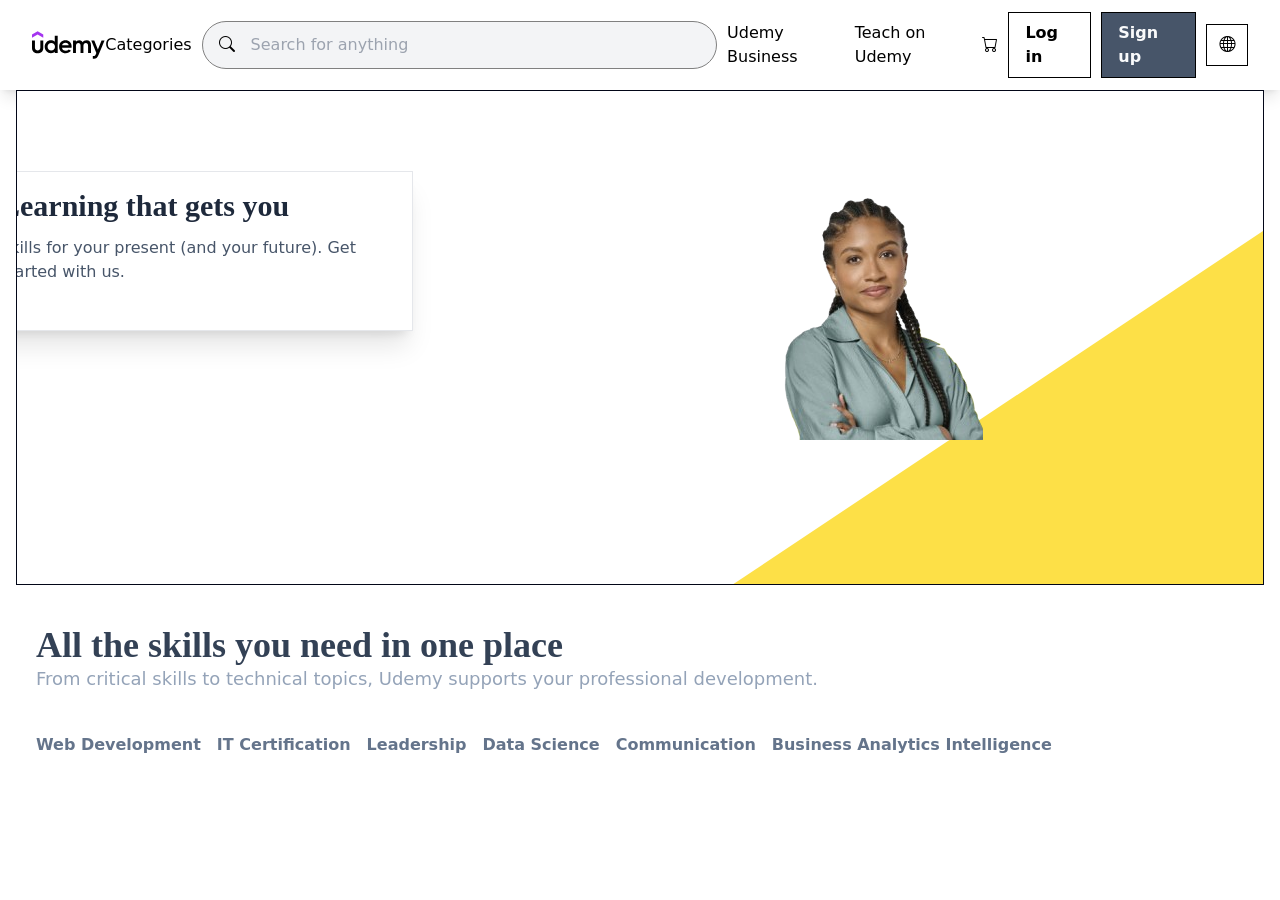
<file: src/index.html>
<!DOCTYPE html>
<html lang="en">
  <head>
    <meta charset="UTF-8" />
    <meta name="viewport" content="width=device-width, initial-scale=1.0" />
    <title>Udemy Project</title>
    <link rel="stylesheet" href="output.css" />
    <link
      rel="stylesheet"
      href="https://cdn.jsdelivr.net/npm/bootstrap-icons@1.11.3/font/bootstrap-icons.min.css"
    />
  </head>
  <body>
    <header class="bg-white shadow-lg w-[100v] h-[10vh] p-8 flex items-center justify-between">
      <label for="">
        <a href="index.html">
          <img class="h-20 w-20" src="/img/logo-udemy.svg" alt="" />
        </a>
      </label>

      <!-- nav bar -->
      <nav class="flex justify-between items-center space-x-2.5 ">
        <ul>
          <li>
            <a href=""> Categories </a>
            <ul class="hidden">
              <li>
                <a href="#">Development </a>
                <ul>
                  <li><a href="#">Web Development</a></li>
                  <li><a href="#">Data Science </a></li>
                  <li><a href="#">Mobile Development</a></li>
                </ul>
              </li>
              <li><a href="#">Business </a></li>
              <li><a href="#">Finance & Accounting </a></li>
              <li><a href="#">IT & Software </a></li>
              <li><a href="#">Office Productivity </a></li>
              <li><a href="#">Design </a></li>
              <li><a href="#">Marketing </a></li>
              <li><a href="#">Lifestyle </a></li>
              <li><a href="#">Photography & Video </a></li>
              <li><a href="#">Health & Fitness </a></li>
              <li><a href="#">Music </a></li>
              <li><a href="#">Teaching & Academics </a></li>
            </ul>
          </li>
        </ul>

        <button class="flex w-[45vw] h-12 rounded-full border-[gray] border-[1px] bg-gray-100 items-center p-4"> <i class="bi bi-search"></i> 
        <input type="text" class="border-none placeholder-gray-400 bg-transparent p-4" placeholder="Search for anything" > </button>
        <a href="#">Udemy Business</a>
        <a href="#">Teach on Udemy</a>
        <span><i class="bi bi-cart"></i></span>

        <a class="border-black border-[1px] px-4 py-2 font-semibold text-[gray-600] items-center justify-center hover:bg-slate-300" href="#">Log in</a>
        <a class="border-[black] border-[1px] px-4 py-2 font-semibold text-gray-50 bg-slate-600 items-center justify-center hover:bg-slate-700  rgb(62, 65, 67)" href="#">Sign up</a>

        <button class="border-[1px] border-[black] py-2 px-3"> <i class="bi bi-globe"></i> </button>

      </nav>
    </header>

    <!-- MAIN SECTION -->
     <main>
      <!-- hero section -->
       <section>
        <div class="relative w-[98wv] h-[55vh] mx-4 border-slate-950 border-[0.5px] bg-white flex justify-end overflow-hidden">
          <div class="absolute w-[450px] h-[160px] shadow-xl border bg-white items-start mr-[850px] mt-[80px] p-4">
            <div class="pl-5 pr-7 space-y-3">            <h1 class="text-3xl font-serif text-slate-800 font-semibold">Learning that gets you</h1>
            <p class="text-slate-600">Skills for your present (and your future). Get started with us.</p>
          </div>
          </div>
          
          <div class="absolute w-0 h-[60vh] border-b-[400px] border-b-yellow-300 border-l-[600px] border-l-transparent border-r-transparent ml-[] flex justify-end object-cover">
          </div>
          <img class="absolute flex z-10 mr-[280px] mt-[105px]" src="/img/image.png" alt="">

        </div>

        <div class="mx-9 my-6 py-4 pb-4">
          <h2 class="text-slate-700 font-bold font-serif text-4xl">All the skills you need in one place</h2>
          <div class="text-lg text-slate-400">From critical skills to technical topics, Udemy supports your professional development.</div>

          <div class=" my-6 py-4 flex justify-start space-x-4 text-center font-bold text-slate-500 hover:text-slate-900  decoration-transparent">
            <a href="#">Web Development</a>
            <a href="#">IT Certification</a>
            <a href="#">Leadership</a>
            <a href="#">Data Science</a>
            <a href="#">Communication</a>
            <a href="#">Business Analytics Intelligence</a>
            <a href="#"></a>
          </div>
        </div>
      </section>
     </main>
  </body>
</html>
</file>
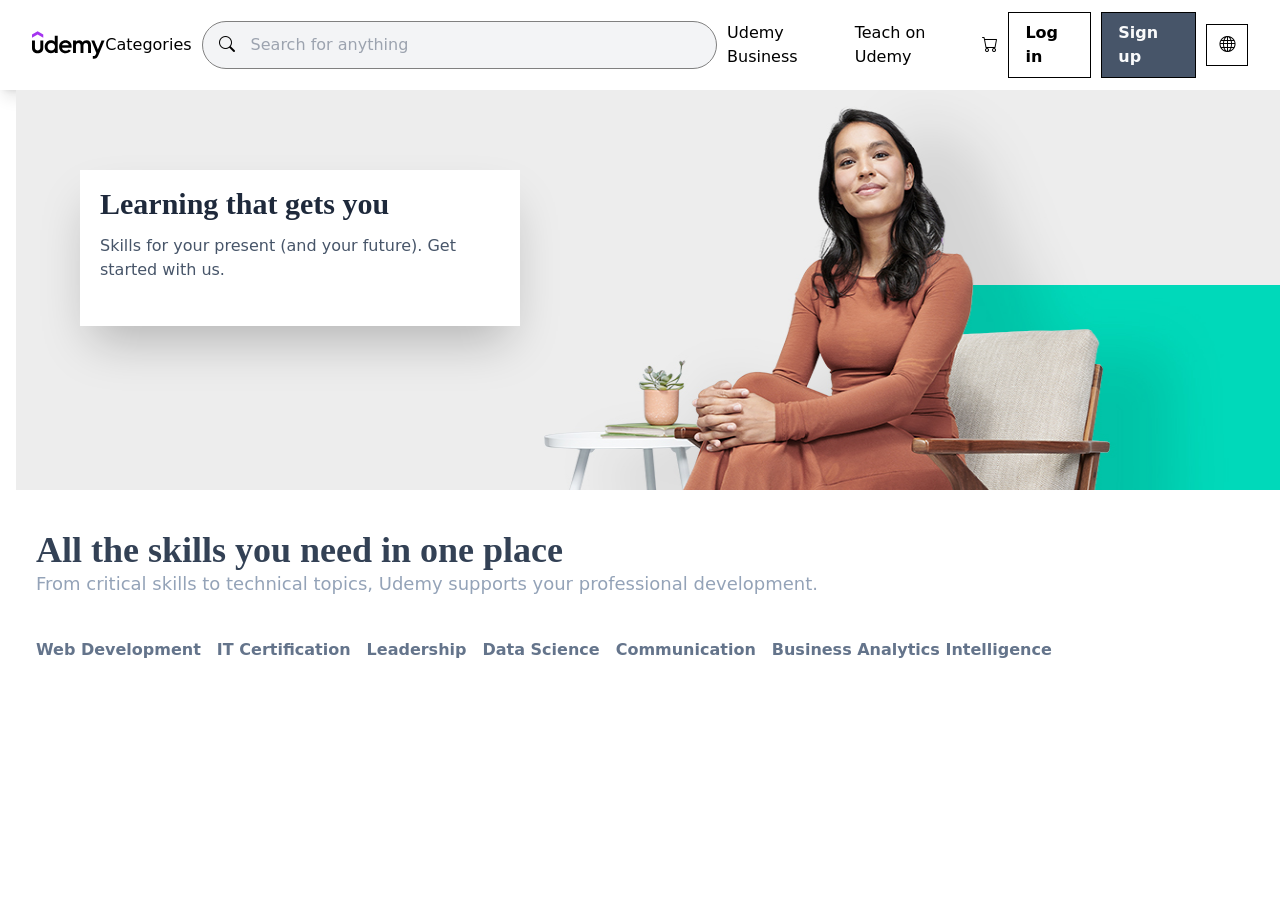
<file: src/indexx.html>
<!DOCTYPE html>
<html lang="en">
  <head>
    <meta charset="UTF-8" />
    <meta name="viewport" content="width=device-width, initial-scale=1.0" />
    <title>Udemy Project</title>
    <link rel="stylesheet" href="output.css" />
    <link
      rel="stylesheet"
      href="https://cdn.jsdelivr.net/npm/bootstrap-icons@1.11.3/font/bootstrap-icons.min.css"
    />
  </head>
  <body>
    <header
      class="bg-white shadow-lg w-[100v] h-[10vh] p-8 flex items-center justify-between"
    >
      <div>
        <button
          id="mobile-open-button"
          class="text-3xl sm:hidden focus:outline-none"
        >
          &#9776;
        </button>
      </div>
      <label for="">
        <a href="index.html">
          <img class="h-20 w-20" src="/img/logo-udemy.svg" alt="" />
        </a>
      </label>

      <!-- nav bar -->
      <nav class="sm:flex hidden justify-between items-center space-x-2.5">
        <ul>
          <li>
            <a href=""> Categories </a>
            <ul class="hidden">
              <li>
                <a href="#">Development </a>
                <ul>
                  <li><a href="#">Web Development</a></li>
                  <li><a href="#">Data Science </a></li>
                  <li><a href="#">Mobile Development</a></li>
                </ul>
              </li>
              <li><a href="#">Business </a></li>
              <li><a href="#">Finance & Accounting </a></li>
              <li><a href="#">IT & Software </a></li>
              <li><a href="#">Office Productivity </a></li>
              <li><a href="#">Design </a></li>
              <li><a href="#">Marketing </a></li>
              <li><a href="#">Lifestyle </a></li>
              <li><a href="#">Photography & Video </a></li>
              <li><a href="#">Health & Fitness </a></li>
              <li><a href="#">Music </a></li>
              <li><a href="#">Teaching & Academics </a></li>
            </ul>
          </li>
        </ul>

        <button
          class="flex w-[45vw] h-12 rounded-full border-[gray] border-[1px] bg-gray-100 items-center p-4"
        >
          <i class="bi bi-search"></i>
          <input
            type="text"
            class="border-none placeholder-gray-400 bg-transparent p-4"
            placeholder="Search for anything"
          />
        </button>
        <a href="#" class="md:flex sm:hidden">Udemy Business</a>
        <a href="#">Teach on Udemy</a>
        <span><i class="bi bi-cart"></i></span>

        <a
          class="border-black border-[1px] px-4 py-2 font-semibold text-[gray-600] items-center justify-center hover:bg-slate-300"
          href="#"
          >Log in</a
        >
        <a
          class="border-[black] border-[1px] px-4 py-2 font-semibold text-gray-50 bg-slate-600 items-center justify-center hover:bg-slate-700 rgb(62, 65, 67) md:flex sm:hidden flex"
          href="#"
          >Sign up</a
        >

        <button class="border-[1px] border-[black] py-2 px-3">
          <i class="bi bi-globe"></i>
        </button>
      </nav>
    </header>

    <!-- MAIN SECTION -->
    <main>
      <!-- hero section -->
      <section>
        <div class="flex">
          <img
            class="relative mx-4 w-[1340px] h-[400px]"
            src="/img/e6cc1a30-2dec-4dc5-b0f2-c5b656909d5b.jpg"
            alt=""
          />
          <div
            class="flex-row space-y-3 absolute mt-20 mx-20 pl-5 pr-7 py-4 bg-white shadow-2xl w-[440px] h-[156px]"
          >
            <h1 class="text-3xl font-serif text-slate-800 font-semibold">
              Learning that gets you
            </h1>
            <p class="text-slate-600">
              Skills for your present (and your future). Get started with us.
            </p>
          </div>
        </div>

        <div class="mx-9 my-6 py-4 pb-4">
          <h2 class="text-slate-700 font-bold font-serif text-4xl">
            All the skills you need in one place
          </h2>
          <div class="text-lg text-slate-400">
            From critical skills to technical topics, Udemy supports your
            professional development.
          </div>

          <div
            class="my-6 py-4 flex justify-start space-x-4 text-center font-bold text-slate-500 hover:text-slate-900 decoration-transparent"
          >
            <a href="#">Web Development</a>
            <a href="#">IT Certification</a>
            <a href="#">Leadership</a>
            <a href="#">Data Science</a>
            <a href="#">Communication</a>
            <a href="#">Business Analytics Intelligence</a>
            <a href="#"></a>
          </div>
        </div>
      </section>
    </main>
  </body>
</html>
</file>
<file: src/output.css>
*, ::before, ::after {
  --tw-border-spacing-x: 0;
  --tw-border-spacing-y: 0;
  --tw-translate-x: 0;
  --tw-translate-y: 0;
  --tw-rotate: 0;
  --tw-skew-x: 0;
  --tw-skew-y: 0;
  --tw-scale-x: 1;
  --tw-scale-y: 1;
  --tw-pan-x:  ;
  --tw-pan-y:  ;
  --tw-pinch-zoom:  ;
  --tw-scroll-snap-strictness: proximity;
  --tw-gradient-from-position:  ;
  --tw-gradient-via-position:  ;
  --tw-gradient-to-position:  ;
  --tw-ordinal:  ;
  --tw-slashed-zero:  ;
  --tw-numeric-figure:  ;
  --tw-numeric-spacing:  ;
  --tw-numeric-fraction:  ;
  --tw-ring-inset:  ;
  --tw-ring-offset-width: 0px;
  --tw-ring-offset-color: #fff;
  --tw-ring-color: rgb(59 130 246 / 0.5);
  --tw-ring-offset-shadow: 0 0 #0000;
  --tw-ring-shadow: 0 0 #0000;
  --tw-shadow: 0 0 #0000;
  --tw-shadow-colored: 0 0 #0000;
  --tw-blur:  ;
  --tw-brightness:  ;
  --tw-contrast:  ;
  --tw-grayscale:  ;
  --tw-hue-rotate:  ;
  --tw-invert:  ;
  --tw-saturate:  ;
  --tw-sepia:  ;
  --tw-drop-shadow:  ;
  --tw-backdrop-blur:  ;
  --tw-backdrop-brightness:  ;
  --tw-backdrop-contrast:  ;
  --tw-backdrop-grayscale:  ;
  --tw-backdrop-hue-rotate:  ;
  --tw-backdrop-invert:  ;
  --tw-backdrop-opacity:  ;
  --tw-backdrop-saturate:  ;
  --tw-backdrop-sepia:  ;
  --tw-contain-size:  ;
  --tw-contain-layout:  ;
  --tw-contain-paint:  ;
  --tw-contain-style:  ;
}

::backdrop {
  --tw-border-spacing-x: 0;
  --tw-border-spacing-y: 0;
  --tw-translate-x: 0;
  --tw-translate-y: 0;
  --tw-rotate: 0;
  --tw-skew-x: 0;
  --tw-skew-y: 0;
  --tw-scale-x: 1;
  --tw-scale-y: 1;
  --tw-pan-x:  ;
  --tw-pan-y:  ;
  --tw-pinch-zoom:  ;
  --tw-scroll-snap-strictness: proximity;
  --tw-gradient-from-position:  ;
  --tw-gradient-via-position:  ;
  --tw-gradient-to-position:  ;
  --tw-ordinal:  ;
  --tw-slashed-zero:  ;
  --tw-numeric-figure:  ;
  --tw-numeric-spacing:  ;
  --tw-numeric-fraction:  ;
  --tw-ring-inset:  ;
  --tw-ring-offset-width: 0px;
  --tw-ring-offset-color: #fff;
  --tw-ring-color: rgb(59 130 246 / 0.5);
  --tw-ring-offset-shadow: 0 0 #0000;
  --tw-ring-shadow: 0 0 #0000;
  --tw-shadow: 0 0 #0000;
  --tw-shadow-colored: 0 0 #0000;
  --tw-blur:  ;
  --tw-brightness:  ;
  --tw-contrast:  ;
  --tw-grayscale:  ;
  --tw-hue-rotate:  ;
  --tw-invert:  ;
  --tw-saturate:  ;
  --tw-sepia:  ;
  --tw-drop-shadow:  ;
  --tw-backdrop-blur:  ;
  --tw-backdrop-brightness:  ;
  --tw-backdrop-contrast:  ;
  --tw-backdrop-grayscale:  ;
  --tw-backdrop-hue-rotate:  ;
  --tw-backdrop-invert:  ;
  --tw-backdrop-opacity:  ;
  --tw-backdrop-saturate:  ;
  --tw-backdrop-sepia:  ;
  --tw-contain-size:  ;
  --tw-contain-layout:  ;
  --tw-contain-paint:  ;
  --tw-contain-style:  ;
}

/*
! tailwindcss v3.4.14 | MIT License | https://tailwindcss.com
*/

/*
1. Prevent padding and border from affecting element width. (https://github.com/mozdevs/cssremedy/issues/4)
2. Allow adding a border to an element by just adding a border-width. (https://github.com/tailwindcss/tailwindcss/pull/116)
*/

*,
::before,
::after {
  box-sizing: border-box;
  /* 1 */
  border-width: 0;
  /* 2 */
  border-style: solid;
  /* 2 */
  border-color: #e5e7eb;
  /* 2 */
}

::before,
::after {
  --tw-content: '';
}

/*
1. Use a consistent sensible line-height in all browsers.
2. Prevent adjustments of font size after orientation changes in iOS.
3. Use a more readable tab size.
4. Use the user's configured `sans` font-family by default.
5. Use the user's configured `sans` font-feature-settings by default.
6. Use the user's configured `sans` font-variation-settings by default.
7. Disable tap highlights on iOS
*/

html,
:host {
  line-height: 1.5;
  /* 1 */
  -webkit-text-size-adjust: 100%;
  /* 2 */
  -moz-tab-size: 4;
  /* 3 */
  -o-tab-size: 4;
     tab-size: 4;
  /* 3 */
  font-family: ui-sans-serif, system-ui, sans-serif, "Apple Color Emoji", "Segoe UI Emoji", "Segoe UI Symbol", "Noto Color Emoji";
  /* 4 */
  font-feature-settings: normal;
  /* 5 */
  font-variation-settings: normal;
  /* 6 */
  -webkit-tap-highlight-color: transparent;
  /* 7 */
}

/*
1. Remove the margin in all browsers.
2. Inherit line-height from `html` so users can set them as a class directly on the `html` element.
*/

body {
  margin: 0;
  /* 1 */
  line-height: inherit;
  /* 2 */
}

/*
1. Add the correct height in Firefox.
2. Correct the inheritance of border color in Firefox. (https://bugzilla.mozilla.org/show_bug.cgi?id=190655)
3. Ensure horizontal rules are visible by default.
*/

hr {
  height: 0;
  /* 1 */
  color: inherit;
  /* 2 */
  border-top-width: 1px;
  /* 3 */
}

/*
Add the correct text decoration in Chrome, Edge, and Safari.
*/

abbr:where([title]) {
  -webkit-text-decoration: underline dotted;
          text-decoration: underline dotted;
}

/*
Remove the default font size and weight for headings.
*/

h1,
h2,
h3,
h4,
h5,
h6 {
  font-size: inherit;
  font-weight: inherit;
}

/*
Reset links to optimize for opt-in styling instead of opt-out.
*/

a {
  color: inherit;
  text-decoration: inherit;
}

/*
Add the correct font weight in Edge and Safari.
*/

b,
strong {
  font-weight: bolder;
}

/*
1. Use the user's configured `mono` font-family by default.
2. Use the user's configured `mono` font-feature-settings by default.
3. Use the user's configured `mono` font-variation-settings by default.
4. Correct the odd `em` font sizing in all browsers.
*/

code,
kbd,
samp,
pre {
  font-family: ui-monospace, SFMono-Regular, Menlo, Monaco, Consolas, "Liberation Mono", "Courier New", monospace;
  /* 1 */
  font-feature-settings: normal;
  /* 2 */
  font-variation-settings: normal;
  /* 3 */
  font-size: 1em;
  /* 4 */
}

/*
Add the correct font size in all browsers.
*/

small {
  font-size: 80%;
}

/*
Prevent `sub` and `sup` elements from affecting the line height in all browsers.
*/

sub,
sup {
  font-size: 75%;
  line-height: 0;
  position: relative;
  vertical-align: baseline;
}

sub {
  bottom: -0.25em;
}

sup {
  top: -0.5em;
}

/*
1. Remove text indentation from table contents in Chrome and Safari. (https://bugs.chromium.org/p/chromium/issues/detail?id=999088, https://bugs.webkit.org/show_bug.cgi?id=201297)
2. Correct table border color inheritance in all Chrome and Safari. (https://bugs.chromium.org/p/chromium/issues/detail?id=935729, https://bugs.webkit.org/show_bug.cgi?id=195016)
3. Remove gaps between table borders by default.
*/

table {
  text-indent: 0;
  /* 1 */
  border-color: inherit;
  /* 2 */
  border-collapse: collapse;
  /* 3 */
}

/*
1. Change the font styles in all browsers.
2. Remove the margin in Firefox and Safari.
3. Remove default padding in all browsers.
*/

button,
input,
optgroup,
select,
textarea {
  font-family: inherit;
  /* 1 */
  font-feature-settings: inherit;
  /* 1 */
  font-variation-settings: inherit;
  /* 1 */
  font-size: 100%;
  /* 1 */
  font-weight: inherit;
  /* 1 */
  line-height: inherit;
  /* 1 */
  letter-spacing: inherit;
  /* 1 */
  color: inherit;
  /* 1 */
  margin: 0;
  /* 2 */
  padding: 0;
  /* 3 */
}

/*
Remove the inheritance of text transform in Edge and Firefox.
*/

button,
select {
  text-transform: none;
}

/*
1. Correct the inability to style clickable types in iOS and Safari.
2. Remove default button styles.
*/

button,
input:where([type='button']),
input:where([type='reset']),
input:where([type='submit']) {
  -webkit-appearance: button;
  /* 1 */
  background-color: transparent;
  /* 2 */
  background-image: none;
  /* 2 */
}

/*
Use the modern Firefox focus style for all focusable elements.
*/

:-moz-focusring {
  outline: auto;
}

/*
Remove the additional `:invalid` styles in Firefox. (https://github.com/mozilla/gecko-dev/blob/2f9eacd9d3d995c937b4251a5557d95d494c9be1/layout/style/res/forms.css#L728-L737)
*/

:-moz-ui-invalid {
  box-shadow: none;
}

/*
Add the correct vertical alignment in Chrome and Firefox.
*/

progress {
  vertical-align: baseline;
}

/*
Correct the cursor style of increment and decrement buttons in Safari.
*/

::-webkit-inner-spin-button,
::-webkit-outer-spin-button {
  height: auto;
}

/*
1. Correct the odd appearance in Chrome and Safari.
2. Correct the outline style in Safari.
*/

[type='search'] {
  -webkit-appearance: textfield;
  /* 1 */
  outline-offset: -2px;
  /* 2 */
}

/*
Remove the inner padding in Chrome and Safari on macOS.
*/

::-webkit-search-decoration {
  -webkit-appearance: none;
}

/*
1. Correct the inability to style clickable types in iOS and Safari.
2. Change font properties to `inherit` in Safari.
*/

::-webkit-file-upload-button {
  -webkit-appearance: button;
  /* 1 */
  font: inherit;
  /* 2 */
}

/*
Add the correct display in Chrome and Safari.
*/

summary {
  display: list-item;
}

/*
Removes the default spacing and border for appropriate elements.
*/

blockquote,
dl,
dd,
h1,
h2,
h3,
h4,
h5,
h6,
hr,
figure,
p,
pre {
  margin: 0;
}

fieldset {
  margin: 0;
  padding: 0;
}

legend {
  padding: 0;
}

ol,
ul,
menu {
  list-style: none;
  margin: 0;
  padding: 0;
}

/*
Reset default styling for dialogs.
*/

dialog {
  padding: 0;
}

/*
Prevent resizing textareas horizontally by default.
*/

textarea {
  resize: vertical;
}

/*
1. Reset the default placeholder opacity in Firefox. (https://github.com/tailwindlabs/tailwindcss/issues/3300)
2. Set the default placeholder color to the user's configured gray 400 color.
*/

input::-moz-placeholder, textarea::-moz-placeholder {
  opacity: 1;
  /* 1 */
  color: #9ca3af;
  /* 2 */
}

input::placeholder,
textarea::placeholder {
  opacity: 1;
  /* 1 */
  color: #9ca3af;
  /* 2 */
}

/*
Set the default cursor for buttons.
*/

button,
[role="button"] {
  cursor: pointer;
}

/*
Make sure disabled buttons don't get the pointer cursor.
*/

:disabled {
  cursor: default;
}

/*
1. Make replaced elements `display: block` by default. (https://github.com/mozdevs/cssremedy/issues/14)
2. Add `vertical-align: middle` to align replaced elements more sensibly by default. (https://github.com/jensimmons/cssremedy/issues/14#issuecomment-634934210)
   This can trigger a poorly considered lint error in some tools but is included by design.
*/

img,
svg,
video,
canvas,
audio,
iframe,
embed,
object {
  display: block;
  /* 1 */
  vertical-align: middle;
  /* 2 */
}

/*
Constrain images and videos to the parent width and preserve their intrinsic aspect ratio. (https://github.com/mozdevs/cssremedy/issues/14)
*/

img,
video {
  max-width: 100%;
  height: auto;
}

/* Make elements with the HTML hidden attribute stay hidden by default */

[hidden]:where(:not([hidden="until-found"])) {
  display: none;
}

.absolute {
  position: absolute;
}

.relative {
  position: relative;
}

.z-10 {
  z-index: 10;
}

.m-auto {
  margin: auto;
}

.mx-20 {
  margin-left: 5rem;
  margin-right: 5rem;
}

.mx-4 {
  margin-left: 1rem;
  margin-right: 1rem;
}

.mx-9 {
  margin-left: 2.25rem;
  margin-right: 2.25rem;
}

.my-6 {
  margin-top: 1.5rem;
  margin-bottom: 1.5rem;
}

.ml-\[20px\] {
  margin-left: 20px;
}

.ml-\[\] {
  margin-left: ;
}

.mr-\[280px\] {
  margin-right: 280px;
}

.mr-\[850px\] {
  margin-right: 850px;
}

.mt-20 {
  margin-top: 5rem;
}

.mt-\[1\.5vh\] {
  margin-top: 1.5vh;
}

.mt-\[105px\] {
  margin-top: 105px;
}

.mt-\[80px\] {
  margin-top: 80px;
}

.flex {
  display: flex;
}

.hidden {
  display: none;
}

.h-12 {
  height: 3rem;
}

.h-20 {
  height: 5rem;
}

.h-\[10vh\] {
  height: 10vh;
}

.h-\[156px\] {
  height: 156px;
}

.h-\[160px\] {
  height: 160px;
}

.h-\[400px\] {
  height: 400px;
}

.h-\[55vh\] {
  height: 55vh;
}

.h-\[60vh\] {
  height: 60vh;
}

.h-\[6vh\] {
  height: 6vh;
}

.h-\[7vh\] {
  height: 7vh;
}

.h-\[\] {
  height: ;
}

.h-\[4vh\] {
  height: 4vh;
}

.h-\[8vh\] {
  height: 8vh;
}

.h-\[5vh\] {
  height: 5vh;
}

.h-\[2vh\] {
  height: 2vh;
}

.h-\[4\.5vh\] {
  height: 4.5vh;
}

.h-\[vh\] {
  height: vh;
}

.h-\[40v\] {
  height: 40v;
}

.h-\[40vh\] {
  height: 40vh;
}

.h-\[40\] {
  height: 40;
}

.h-\[6-\] {
  height: 6-;
}

.h-\[60\] {
  height: 60;
}

.h-\[50vh\] {
  height: 50vh;
}

.h-\[30vh\] {
  height: 30vh;
}

.h-\[20vh\] {
  height: 20vh;
}

.h-\[auto\] {
  height: auto;
}

.h-\[3h\] {
  height: 3h;
}

.h-\[39h\] {
  height: 39h;
}

.h-\[38h\] {
  height: 38h;
}

.h-\[37h\] {
  height: 37h;
}

.h-\[38vh\] {
  height: 38vh;
}

.h-\[45vh\] {
  height: 45vh;
}

.h-\[42vh\] {
  height: 42vh;
}

.h-\[41vh\] {
  height: 41vh;
}

.h-\[43vh\] {
  height: 43vh;
}

.h-\[41\.5vh\] {
  height: 41.5vh;
}

.h-\[41\.2vh\] {
  height: 41.2vh;
}

.h-\[41\.1vh\] {
  height: 41.1vh;
}

.w-0 {
  width: 0px;
}

.w-20 {
  width: 5rem;
}

.w-\[100v\] {
  width: 100v;
}

.w-\[1340px\] {
  width: 1340px;
}

.w-\[30vw\] {
  width: 30vw;
}

.w-\[440px\] {
  width: 440px;
}

.w-\[450px\] {
  width: 450px;
}

.w-\[45vw\] {
  width: 45vw;
}

.w-\[98wv\] {
  width: 98wv;
}

.w-\[\] {
  width: ;
}

.w-\[8vw\] {
  width: 8vw;
}

.w-\[4vw\] {
  width: 4vw;
}

.w-\[6vw\] {
  width: 6vw;
}

.w-\[7vw\] {
  width: 7vw;
}

.w-\[9vw\] {
  width: 9vw;
}

.w-\[4\.vw\] {
  width: 4.vw;
}

.w-\[4\.5vw\] {
  width: 4.5vw;
}

.w-\[40vw\] {
  width: 40vw;
}

.w-\[0vw\] {
  width: 0vw;
}

.w-\[35vw\] {
  width: 35vw;
}

.w-\[34vw\] {
  width: 34vw;
}

.w-\[98\] {
  width: 98;
}

.w-\[98vw\] {
  width: 98vw;
}

.w-full {
  width: 100%;
}

.w-\[37\] {
  width: 37;
}

.w-\[370\] {
  width: 370;
}

.w-\[370v\] {
  width: 370v;
}

.w-\[370vw\] {
  width: 370vw;
}

.flex-auto {
  flex: 1 1 auto;
}

.flex-row {
  flex-direction: row;
}

.content-center {
  align-content: center;
}

.items-start {
  align-items: flex-start;
}

.items-center {
  align-items: center;
}

.justify-start {
  justify-content: flex-start;
}

.justify-end {
  justify-content: flex-end;
}

.justify-center {
  justify-content: center;
}

.justify-between {
  justify-content: space-between;
}

.gap-4 {
  gap: 1rem;
}

.space-x-2\.5 > :not([hidden]) ~ :not([hidden]) {
  --tw-space-x-reverse: 0;
  margin-right: calc(0.625rem * var(--tw-space-x-reverse));
  margin-left: calc(0.625rem * calc(1 - var(--tw-space-x-reverse)));
}

.space-x-4 > :not([hidden]) ~ :not([hidden]) {
  --tw-space-x-reverse: 0;
  margin-right: calc(1rem * var(--tw-space-x-reverse));
  margin-left: calc(1rem * calc(1 - var(--tw-space-x-reverse)));
}

.space-y-3 > :not([hidden]) ~ :not([hidden]) {
  --tw-space-y-reverse: 0;
  margin-top: calc(0.75rem * calc(1 - var(--tw-space-y-reverse)));
  margin-bottom: calc(0.75rem * var(--tw-space-y-reverse));
}

.overflow-hidden {
  overflow: hidden;
}

.rounded-\[20px\] {
  border-radius: 20px;
}

.rounded-full {
  border-radius: 9999px;
}

.border {
  border-width: 1px;
}

.border-\[0\.5px\] {
  border-width: 0.5px;
}

.border-\[1px\] {
  border-width: 1px;
}

.border-b-\[400px\] {
  border-bottom-width: 400px;
}

.border-l-\[600px\] {
  border-left-width: 600px;
}

.border-none {
  border-style: none;
}

.border-\[black\] {
  --tw-border-opacity: 1;
  border-color: rgb(0 0 0 / var(--tw-border-opacity));
}

.border-\[gray\] {
  --tw-border-opacity: 1;
  border-color: rgb(128 128 128 / var(--tw-border-opacity));
}

.border-black {
  --tw-border-opacity: 1;
  border-color: rgb(0 0 0 / var(--tw-border-opacity));
}

.border-slate-950 {
  --tw-border-opacity: 1;
  border-color: rgb(2 6 23 / var(--tw-border-opacity));
}

.border-\[\] {
  border-color: ;
}

.border-b-yellow-300 {
  --tw-border-opacity: 1;
  border-bottom-color: rgb(253 224 71 / var(--tw-border-opacity));
}

.border-l-transparent {
  border-left-color: transparent;
}

.border-r-transparent {
  border-right-color: transparent;
}

.bg-gray-100 {
  --tw-bg-opacity: 1;
  background-color: rgb(243 244 246 / var(--tw-bg-opacity));
}

.bg-slate-50 {
  --tw-bg-opacity: 1;
  background-color: rgb(248 250 252 / var(--tw-bg-opacity));
}

.bg-slate-600 {
  --tw-bg-opacity: 1;
  background-color: rgb(71 85 105 / var(--tw-bg-opacity));
}

.bg-transparent {
  background-color: transparent;
}

.bg-white {
  --tw-bg-opacity: 1;
  background-color: rgb(255 255 255 / var(--tw-bg-opacity));
}

.object-cover {
  -o-object-fit: cover;
     object-fit: cover;
}

.object-fill {
  -o-object-fit: fill;
     object-fit: fill;
}

.object-bottom {
  -o-object-position: bottom;
     object-position: bottom;
}

.object-center {
  -o-object-position: center;
     object-position: center;
}

.p-4 {
  padding: 1rem;
}

.p-8 {
  padding: 2rem;
}

.px-3 {
  padding-left: 0.75rem;
  padding-right: 0.75rem;
}

.px-4 {
  padding-left: 1rem;
  padding-right: 1rem;
}

.py-2 {
  padding-top: 0.5rem;
  padding-bottom: 0.5rem;
}

.py-4 {
  padding-top: 1rem;
  padding-bottom: 1rem;
}

.pb-4 {
  padding-bottom: 1rem;
}

.pl-5 {
  padding-left: 1.25rem;
}

.pl-\[50px\] {
  padding-left: 50px;
}

.pr-7 {
  padding-right: 1.75rem;
}

.text-center {
  text-align: center;
}

.font-serif {
  font-family: ui-serif, Georgia, Cambria, "Times New Roman", Times, serif;
}

.text-3xl {
  font-size: 1.875rem;
  line-height: 2.25rem;
}

.text-4xl {
  font-size: 2.25rem;
  line-height: 2.5rem;
}

.text-lg {
  font-size: 1.125rem;
  line-height: 1.75rem;
}

.font-bold {
  font-weight: 700;
}

.font-semibold {
  font-weight: 600;
}

.text-\[gray-600\] {
  color: gray-600;
}

.text-gray-50 {
  --tw-text-opacity: 1;
  color: rgb(249 250 251 / var(--tw-text-opacity));
}

.text-slate-400 {
  --tw-text-opacity: 1;
  color: rgb(148 163 184 / var(--tw-text-opacity));
}

.text-slate-500 {
  --tw-text-opacity: 1;
  color: rgb(100 116 139 / var(--tw-text-opacity));
}

.text-slate-600 {
  --tw-text-opacity: 1;
  color: rgb(71 85 105 / var(--tw-text-opacity));
}

.text-slate-700 {
  --tw-text-opacity: 1;
  color: rgb(51 65 85 / var(--tw-text-opacity));
}

.text-slate-800 {
  --tw-text-opacity: 1;
  color: rgb(30 41 59 / var(--tw-text-opacity));
}

.decoration-transparent {
  text-decoration-color: transparent;
}

.placeholder-gray-400::-moz-placeholder {
  --tw-placeholder-opacity: 1;
  color: rgb(156 163 175 / var(--tw-placeholder-opacity));
}

.placeholder-gray-400::placeholder {
  --tw-placeholder-opacity: 1;
  color: rgb(156 163 175 / var(--tw-placeholder-opacity));
}

.shadow-2xl {
  --tw-shadow: 0 25px 50px -12px rgb(0 0 0 / 0.25);
  --tw-shadow-colored: 0 25px 50px -12px var(--tw-shadow-color);
  box-shadow: var(--tw-ring-offset-shadow, 0 0 #0000), var(--tw-ring-shadow, 0 0 #0000), var(--tw-shadow);
}

.shadow-lg {
  --tw-shadow: 0 10px 15px -3px rgb(0 0 0 / 0.1), 0 4px 6px -4px rgb(0 0 0 / 0.1);
  --tw-shadow-colored: 0 10px 15px -3px var(--tw-shadow-color), 0 4px 6px -4px var(--tw-shadow-color);
  box-shadow: var(--tw-ring-offset-shadow, 0 0 #0000), var(--tw-ring-shadow, 0 0 #0000), var(--tw-shadow);
}

.shadow-xl {
  --tw-shadow: 0 20px 25px -5px rgb(0 0 0 / 0.1), 0 8px 10px -6px rgb(0 0 0 / 0.1);
  --tw-shadow-colored: 0 20px 25px -5px var(--tw-shadow-color), 0 8px 10px -6px var(--tw-shadow-color);
  box-shadow: var(--tw-ring-offset-shadow, 0 0 #0000), var(--tw-ring-shadow, 0 0 #0000), var(--tw-shadow);
}

.hover\:bg-slate-300:hover {
  --tw-bg-opacity: 1;
  background-color: rgb(203 213 225 / var(--tw-bg-opacity));
}

.hover\:bg-slate-700:hover {
  --tw-bg-opacity: 1;
  background-color: rgb(51 65 85 / var(--tw-bg-opacity));
}

.hover\:text-slate-900:hover {
  --tw-text-opacity: 1;
  color: rgb(15 23 42 / var(--tw-text-opacity));
}

.focus\:outline-none:focus {
  outline: 2px solid transparent;
  outline-offset: 2px;
}

@media (min-width: 640px) {
  .sm\:flex {
    display: flex;
  }

  .sm\:hidden {
    display: none;
  }
}

@media (min-width: 768px) {
  .md\:flex {
    display: flex;
  }
}
</file>
